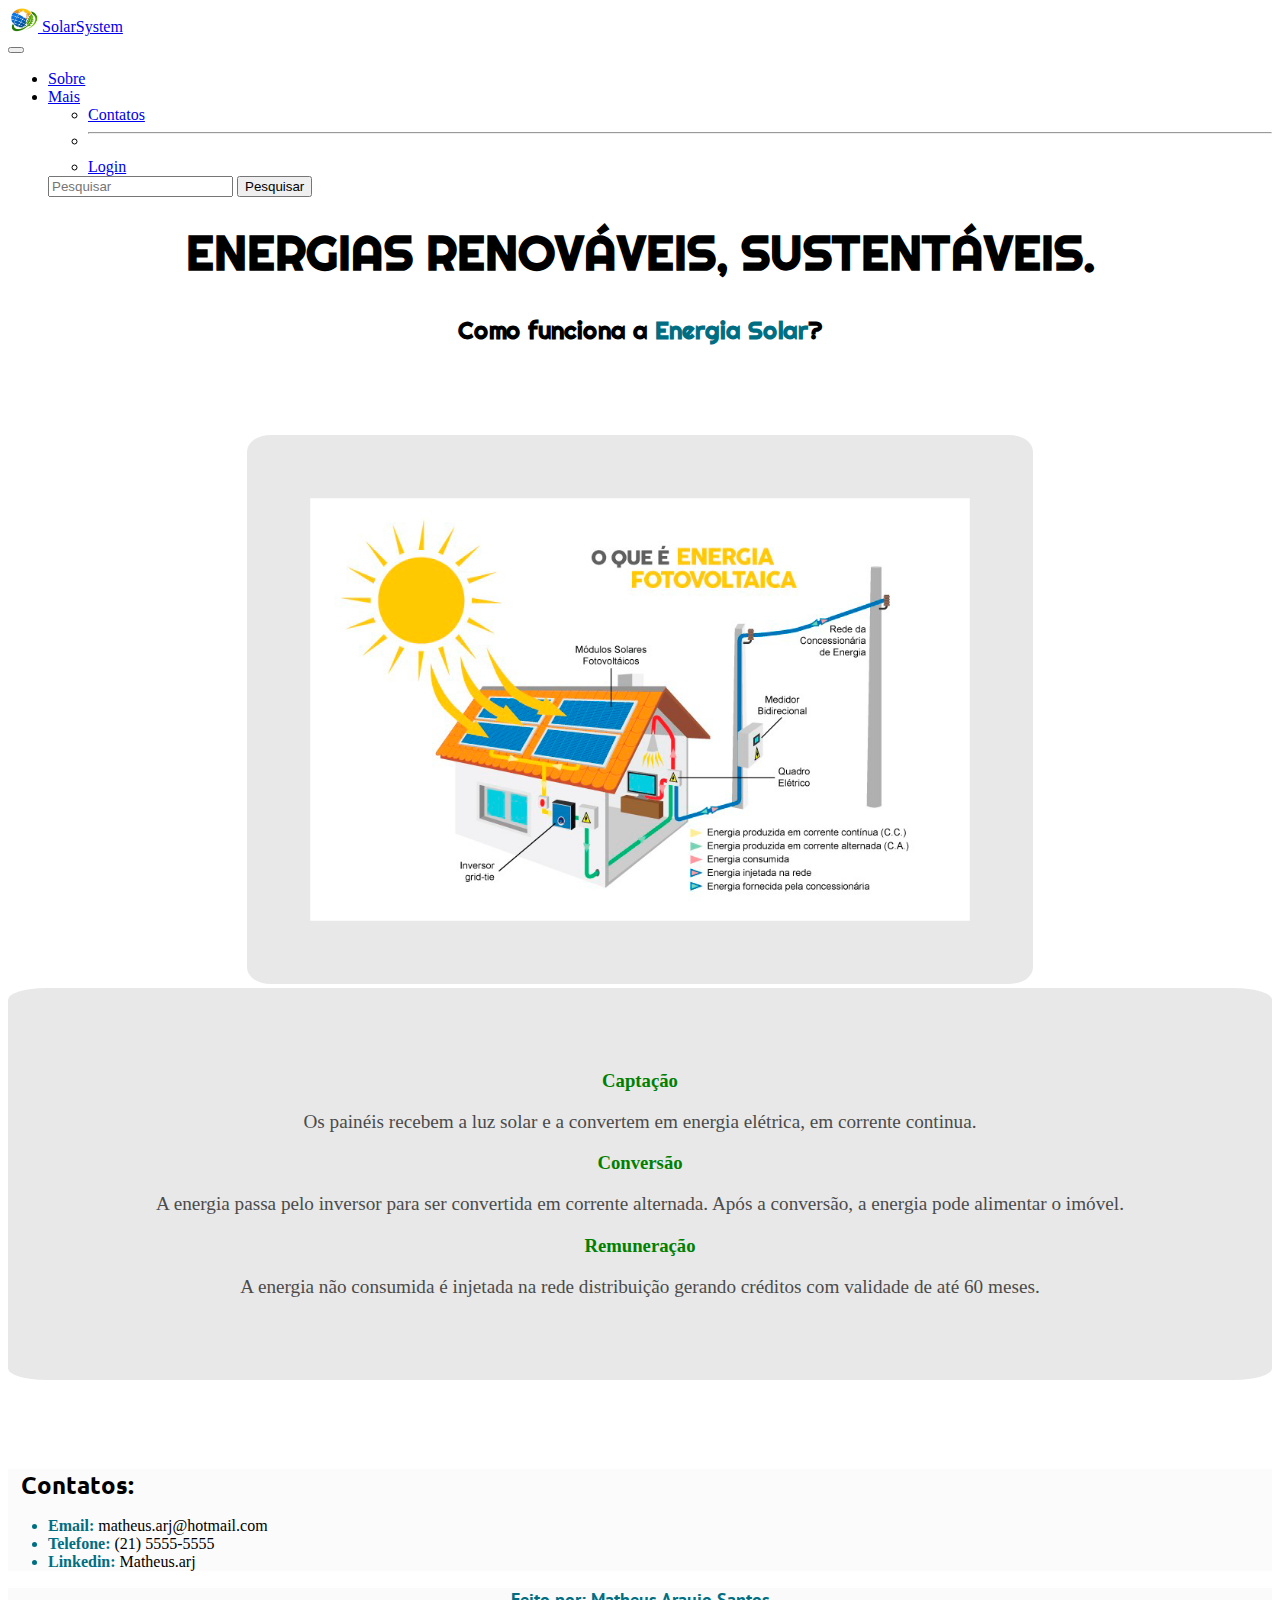
<file: 1 Projeto-Prataforma/index.html>
<!DOCTYPE html>
<html lang="pt-BR">
<head>
    <meta charset="UTF-8">
    <meta http-equiv="X-UA-Compatible" content="IE=edge">
    <meta name="viewport" content="width=device-width, initial-scale=1.0">

    <link href="https://cdn.jsdelivr.net/npm/bootstrap@5.2.0-beta1/dist/css/bootstrap.min.css" rel="stylesheet" integrity="sha384-0evHe/X+R7YkIZDRvuzKMRqM+OrBnVFBL6DOitfPri4tjfHxaWutUpFmBp4vmVor" crossorigin="anonymous">
    <script src="https://cdn.jsdelivr.net/npm/bootstrap@5.2.0-beta1/dist/js/bootstrap.bundle.min.js" integrity="sha384-pprn3073KE6tl6bjs2QrFaJGz5/SUsLqktiwsUTF55Jfv3qYSDhgCecCxMW52nD2" crossorigin="anonymous"></script>

    <link rel="preconnect" href="https://fonts.googleapis.com">
    <link rel="preconnect" href="https://fonts.gstatic.com" crossorigin>
    <link href="https://fonts.googleapis.com/css2?family=PT+Sans&family=Righteous&family=Sarala:wght@400;700&family=Ubuntu&display=swap" rel="stylesheet"> 

    <link rel="stylesheet" href="css/style.css">

    <title>Energia Solar</title>

</head>

<body>
    <nav class="navbar bg-light">
        <div class="container-fluid">
          <a class="navbar-brand" href="index.html">
            <img src="img/logo.png" alt="Logo e texto" width="30" height="24" class="d-inline-block align-text-top">
            SolarSystem
          </a>

        <nav class="navbar navbar-expand-lg bg-light">
            <div class="container-fluid">
              <a class="navbar-brand"></a>
                <button class="navbar-toggler" type="button" data-bs-toggle="collapse" data-bs-target="#navbarSupportedContent" aria-controls="navbarSupportedContent" aria-expanded="false" aria-label="Toggle navigation">
                <span class="navbar-toggler-icon"></span>
                </button>
                  <div class="collapse navbar-collapse" id="navbarSupportedContent">
                     <ul class="navbar-nav me-auto mb-2 mb-lg-0">
                       <li class="nav-item">
                         <a class="nav-link" href="pages/about.html">Sobre</a>
                       </li>
                  <li class="nav-item dropdown">
                    <a class="nav-link dropdown-toggle" href="#" id="navbarDropdown" role="button" data-bs-toggle="dropdown" aria-expanded="false">
                      Mais
                    </a>
                        <ul class="dropdown-menu" aria-labelledby="navbarDropdown">
                          <li><a class="dropdown-item" href="#contacts">Contatos</a></li>
                          <li><hr class="dropdown-divider"></li>
                          <li><a class="dropdown-item" href="#">Login</a></li>
                        </ul>
                  </li>
                    
                  <form class="d-flex" role="search">
                    <input class="form-control me-2" type="search" placeholder="Pesquisar" aria-label="Search">
                    <button class="btn btn-outline-success" type="submit">Pesquisar</button>
                  </form>

                  </div>
            </div>
        </nav>
        </div>
    </nav>

    <div class="titulo">
        <h1>ENERGIAS RENOVÁVEIS, SUSTENTÁVEIS.</h1>
        <h2>Como funciona a <span class="color-es"> Energia Solar</span>?</h2> 
    </div>  
    
    <div class="container-md">
      <div class="row align-items-md-stretch">
        <img src="img/certo-final.png" class="col-md-6" alt="Imagem ilustrativa de funciomento de energia solar" title="Imagem ilustrativa de funciomento de energia solar">
          <div class="col-md-6">
            <div class="items"></div>
              <h3><b>Captação</b></h3>
                <p>Os painéis recebem a luz solar e a convertem em energia elétrica, em corrente continua.</p>
            
                <h3><b>Conversão</b></h3>
                <p>A energia passa pelo inversor para ser convertida em corrente alternada. Após a conversão, a energia pode alimentar o imóvel.</p>
            
                <h3><b>Remuneração</b></h3>
                <p>A energia não consumida é injetada na rede distribuição gerando créditos com validade de até 60 meses.</p>
          </div>
      </div>    
    </div>
  


    <div class="contatos" id="contacts">
       <h1><b>Contatos:</b></h1>
       <ul>
          <li><b>Email:</b> <a href="mailto:matheus.arj@hotmail.com">matheus.arj@hotmail.com</a></li>
          <li><b>Telefone: </b><a href="tel:21-5555-5555">(21) 5555-5555</a></li>
          <li><b>Linkedin: </b><a href="https://www.linkedin.com/in/matheus-arj/" target="_blank">Matheus.arj</a></li>
        </ul>
    </div>

    <footer>
      <div class="rodape">
        <h3><b>Feito por: Matheus Araujo Santos</b></h3>
      </div>
    </footer>

</body>
</html>
</file>
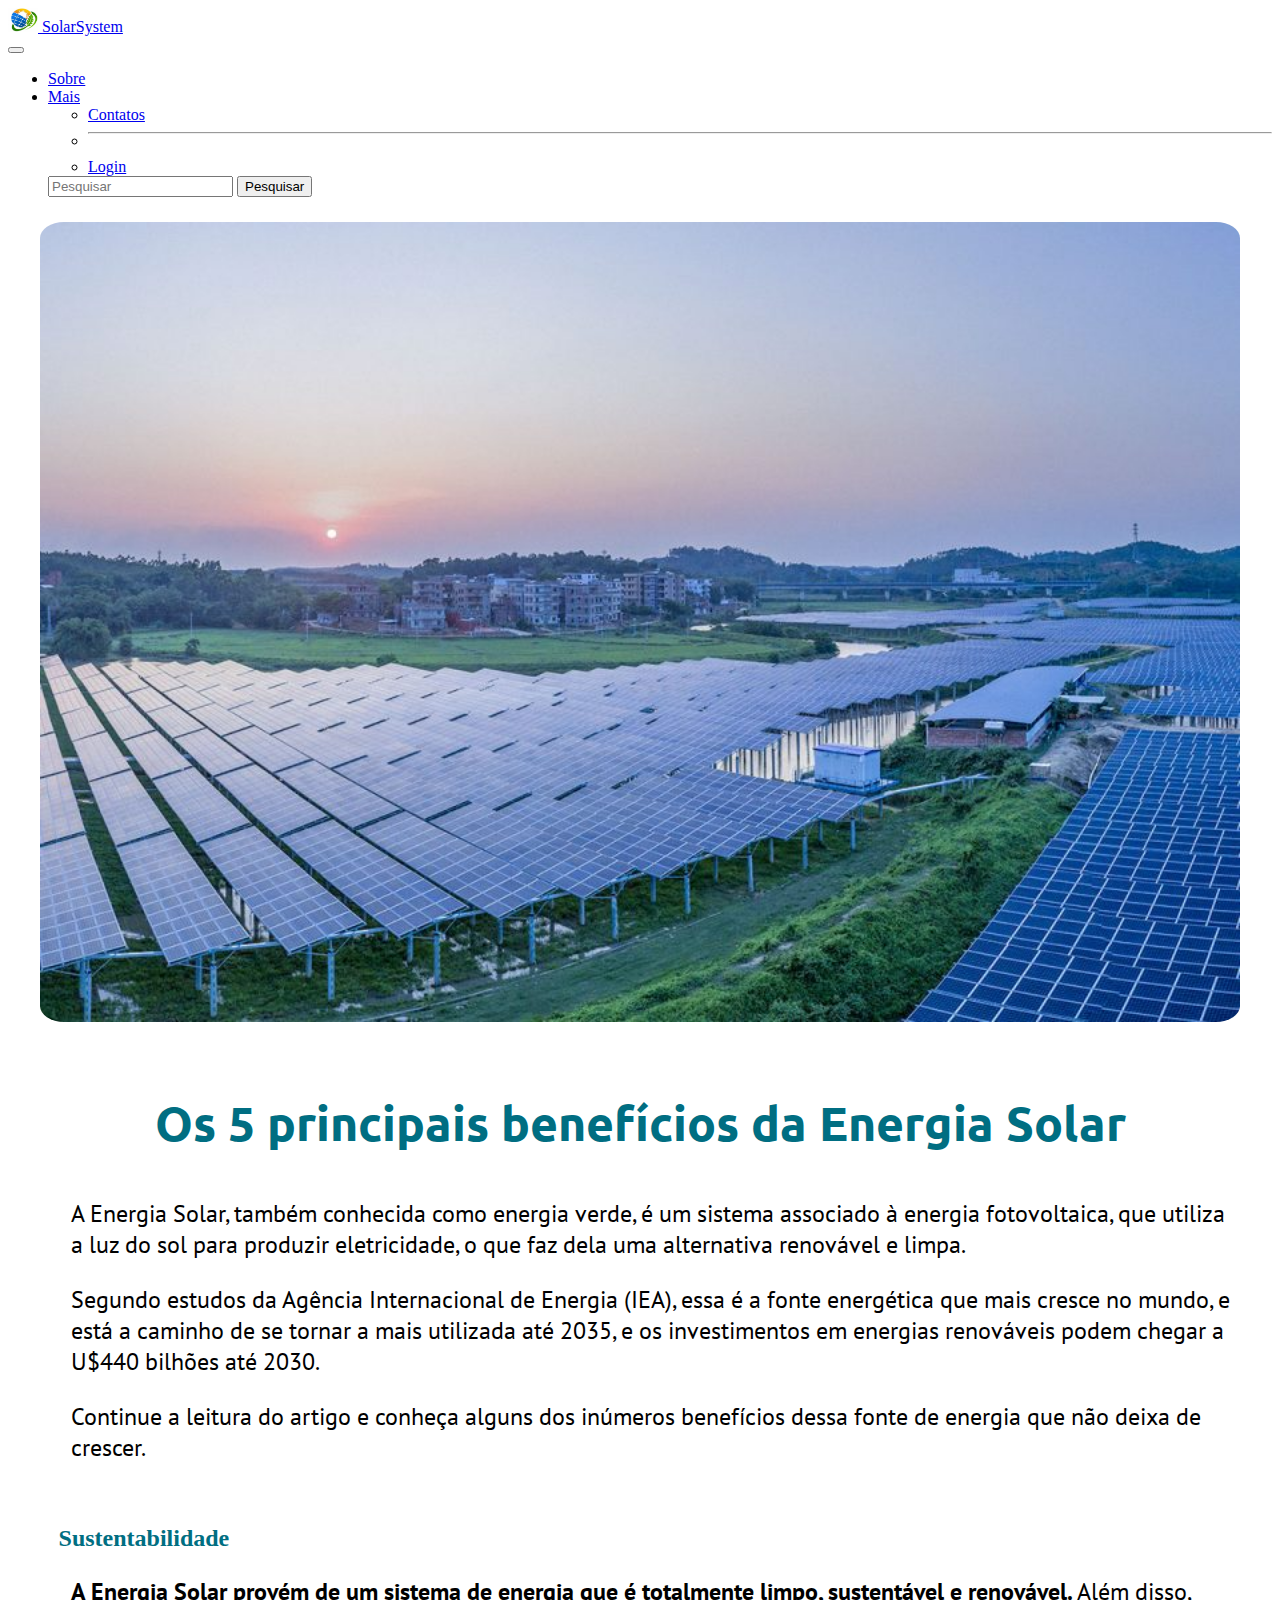
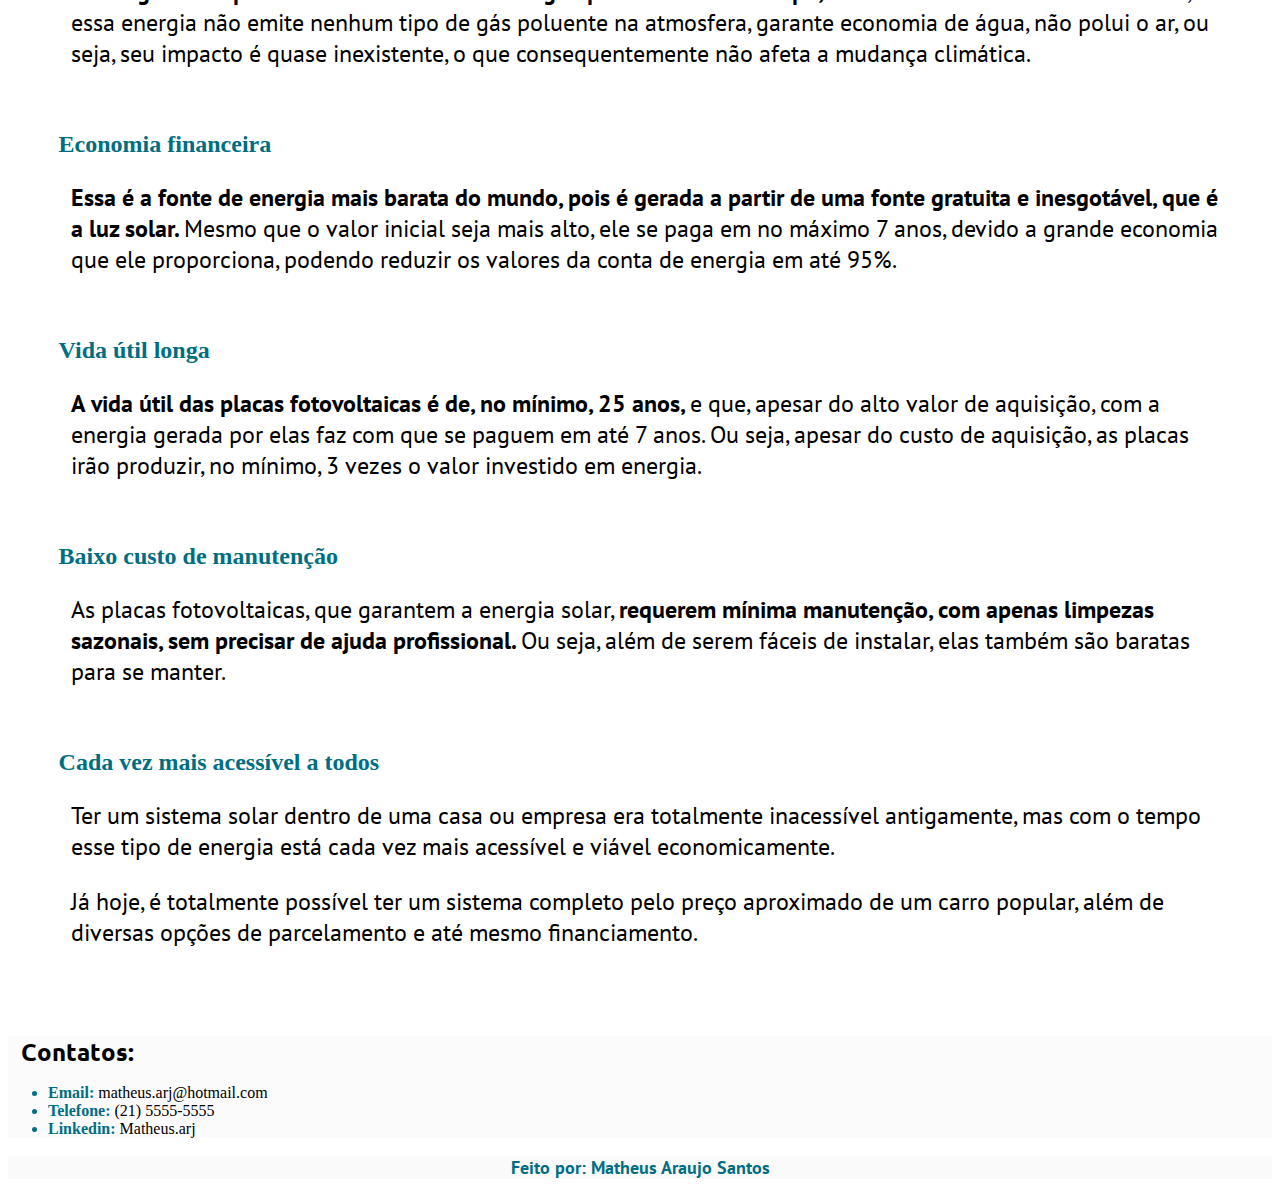
<file: 1 Projeto-Prataforma/pages/about.html>
<!DOCTYPE html>
<html lang="pt-BR">
<head>
    <meta charset="UTF-8">
    <meta http-equiv="X-UA-Compatible" content="IE=edge">
    <meta name="viewport" content="width=device-width, initial-scale=1.0">

    <link href="https://cdn.jsdelivr.net/npm/bootstrap@5.2.0-beta1/dist/css/bootstrap.min.css" rel="stylesheet" integrity="sha384-0evHe/X+R7YkIZDRvuzKMRqM+OrBnVFBL6DOitfPri4tjfHxaWutUpFmBp4vmVor" crossorigin="anonymous">
    <script src="https://cdn.jsdelivr.net/npm/bootstrap@5.2.0-beta1/dist/js/bootstrap.bundle.min.js" integrity="sha384-pprn3073KE6tl6bjs2QrFaJGz5/SUsLqktiwsUTF55Jfv3qYSDhgCecCxMW52nD2" crossorigin="anonymous"></script>

    <link rel="stylesheet" href="../css/style.css">

    <link rel="preconnect" href="https://fonts.googleapis.com">
    <link rel="preconnect" href="https://fonts.gstatic.com" crossorigin>
    <link href="https://fonts.googleapis.com/css2?family=PT+Sans&family=Righteous&family=Sarala:wght@400;700&family=Ubuntu&display=swap" rel="stylesheet"> 
    <title>Beneficios da Energia Solar</title>

</head>

<body>
  <nav class="navbar bg-light">
    <div class="container-fluid">
      <a class="navbar-brand" href="../index.html">
        <img src="../img/logo.png" alt="Logo e texto" width="30" height="24" class="d-inline-block align-text-top">
            SolarSystem
      </a>

<nav class="navbar navbar-expand-lg bg-light">
  <div class="container-fluid">
    <a class="navbar-brand"></a>
      <button class="navbar-toggler" type="button" data-bs-toggle="collapse" data-bs-target="#navbarSupportedContent" aria-controls="navbarSupportedContent" aria-expanded="false" aria-label="Toggle navigation">
      <span class="navbar-toggler-icon"></span>
      </button>
        <div class="collapse navbar-collapse" id="navbarSupportedContent">
          <ul class="navbar-nav me-auto mb-2 mb-lg-0">
            <li class="nav-item">
              <a class="nav-link" href="#">Sobre</a>
            </li>
            <li class="nav-item dropdown">
              <a class="nav-link dropdown-toggle" href="#" id="navbarDropdown" role="button" data-bs-toggle="dropdown" aria-expanded="false">
                      Mais
              </a>
                <ul class="dropdown-menu" aria-labelledby="navbarDropdown">
                  <li><a class="dropdown-item" href="#contacts">Contatos</a></li>
                  <li><hr class="dropdown-divider"></li>
                  <li><a class="dropdown-item" href="#">Login</a></li>
                </ul>
            </li>
                    
                <form class="d-flex" role="search">
                  <input class="form-control me-2" type="search" placeholder="Pesquisar" aria-label="Search">
                  <button class="btn btn-outline-success" type="submit">Pesquisar</button>
                </form>
              </nav>
        </div>
  </div>
</nav>

<div class="principal-menu">
  <img src="../img/Beneficios-da-Energia-Solar-1-1-900x600.jpg" alt="Paines Solares" title="Paineis Solares">

    <h1><b>Os 5 principais benefícios da Energia Solar </b></h1>

    <p>A Energia Solar, também conhecida como energia verde, é um sistema associado à energia fotovoltaica, que utiliza a luz do sol para produzir eletricidade, o que faz dela uma alternativa renovável e limpa.</p>
        
    <p>Segundo estudos da Agência Internacional de Energia (IEA), essa é a fonte energética que mais cresce no mundo, e está a caminho de se tornar a mais utilizada até 2035, e os investimentos em energias renováveis podem chegar a U$440 bilhões até 2030. </p>

    <p>Continue a leitura do artigo e conheça alguns dos inúmeros benefícios dessa fonte de energia que não deixa de crescer.</p>

    <h2><b> Sustentabilidade </b></h2>

    <p><b>A Energia Solar provém de um sistema de energia que é totalmente limpo, sustentável e renovável. </b>Além disso, essa energia não emite nenhum tipo de gás poluente na atmosfera, garante economia de água, não polui o ar, ou seja, seu impacto é quase inexistente, o que consequentemente não afeta a mudança climática.</p>

    <h2><b>Economia financeira</b></h2>

    <p><b>Essa é a fonte de energia mais barata do mundo, pois é gerada a partir de uma fonte gratuita e inesgotável, que é a luz solar. </b>Mesmo que o valor inicial seja mais alto, ele se paga em no máximo 7 anos, devido a grande economia que ele proporciona, podendo reduzir os valores da conta de energia em até 95%.</p>

    <h2><b>Vida útil longa</b></h2>

    <p><b>A vida útil das placas fotovoltaicas é de, no mínimo, 25 anos, </b>e que, apesar do alto valor de aquisição, com a energia gerada por elas faz com que se paguem em até 7 anos. Ou seja, apesar do custo de aquisição, as placas irão produzir, no mínimo, 3 vezes o valor investido em energia.</p>

    <h2><b>Baixo custo de manutenção</b></h2>

    <p>As placas fotovoltaicas, que garantem a energia solar, <b>requerem mínima manutenção, com apenas limpezas sazonais, sem precisar de ajuda profissional. </b>Ou seja, além de serem fáceis de instalar, elas também são baratas para se manter.</p>

    <h2><b>Cada vez mais acessível a todos</b></h2>

    <p>Ter um sistema solar dentro de uma casa ou empresa era totalmente inacessível antigamente, mas com o tempo esse tipo de energia está cada vez mais acessível e viável economicamente.</p>

    <p>Já hoje, é totalmente possível ter um sistema completo pelo preço aproximado de um carro popular, além de diversas opções de parcelamento e até mesmo financiamento.</p>

  </div>
</div>


<div class="contatos" id="contacts">
  <h1><b>Contatos:</b></h1>
  <ul>
     <li><b>Email:</b> <a href="mailto:matheus.arj@hotmail.com">matheus.arj@hotmail.com</a></li>
     <li><b>Telefone: </b><a href="tel:21-5555-5555">(21) 5555-5555</a></li>
     <li><b>Linkedin: </b><a href="https://www.linkedin.com/in/matheus-arj/" target="_blank">Matheus.arj</a></li>
   </ul>
</div>

<footer>
  <div class="rodape">
    <h3><b>Feito por: Matheus Araujo Santos</b></h3>
  </div>
 </footer> 



</body>
</html>
</file>
<file: 1 Projeto-Prataforma/css/style.css>
.titulo {
    justify-content: center;
    text-align: center;
}

.titulo h1{
    font-size: 3rem;
    font-family: 'Righteous', cursive;
    margin-top: 2%;
}

.titulo h2 {
    font-family: 'Righteous', cursive;
    margin-top: 2%;
}

.titulo .color-es {
    color: rgb(0, 110, 130);
}

.row.align-items-md-stretch {
    text-align: center;
    margin-top: 7%;

}

.row.align-items-md-stretch .col-md-6 {
    background-color: rgba(229, 229, 229, 0.88);
    padding: 5%;
    border-radius: 3%;
}

.col-md-6 h3{
    color: green;
}

.col-md-6 p {
    color: rgb(75, 75, 75);
    font-size: 1.2rem;
}

.row.align-items-md-stretch img {
    width: 660px;
}

.row.align-items-md-stretch img:hover {
    -webkit-transform: scale(1.1);
    transform: scale(1.35);
}

.principal-menu h1{
    font-size: 3rem;
    font-family: 'Ubuntu', sans-serif;
    text-align: center;
    color: rgb(0, 110, 130);
    padding-top: 3%;
    padding-bottom: 1%;
    
}

.principal-menu p {
    font-size: 1.5rem;
    padding-left: 5%;
    padding-right: 3%;
    font-family: 'PT Sans', sans-serif;
        
}

.principal-menu h2 {
    color: rgb(0, 110, 130);
    padding-left: 4%;
    padding-top: 3%;

}

.principal-menu img{
    display: block;
    margin: 0px auto;
    width: 100%;
    max-width: 1200px;
    border-radius: 2%;
    margin-top: 2%;
}

.principal-menu img:hover {
    -webkit-transform: scale(1.1);
    transform: scale(1.02);
}


.contatos h1 {
    font-size: 1.5rem;
    padding-left: 1%;
    font-family: 'Ubuntu', sans-serif;
}

.contatos {
    background-color: rgb(252, 251, 251);
    margin-top: 7%;
}
.contatos li {
    color: rgb(0, 110, 130);
}
.contatos li a {
    text-decoration: none;
}

.contatos a:link, a:visited,  a:hover, a:active {
    color: #000000;
}

.rodape h3{
    text-align: center;
    font-size: 1.1rem;
    font-family: 'PT Sans', sans-serif;
    color: rgb(0, 110, 130);
    background-color: rgb(250, 250, 250);
}

.login img {
    max-width: 350px;
    margin: 13%;
    width: 100%;
    border-radius: 5%;
    
}
</file>
